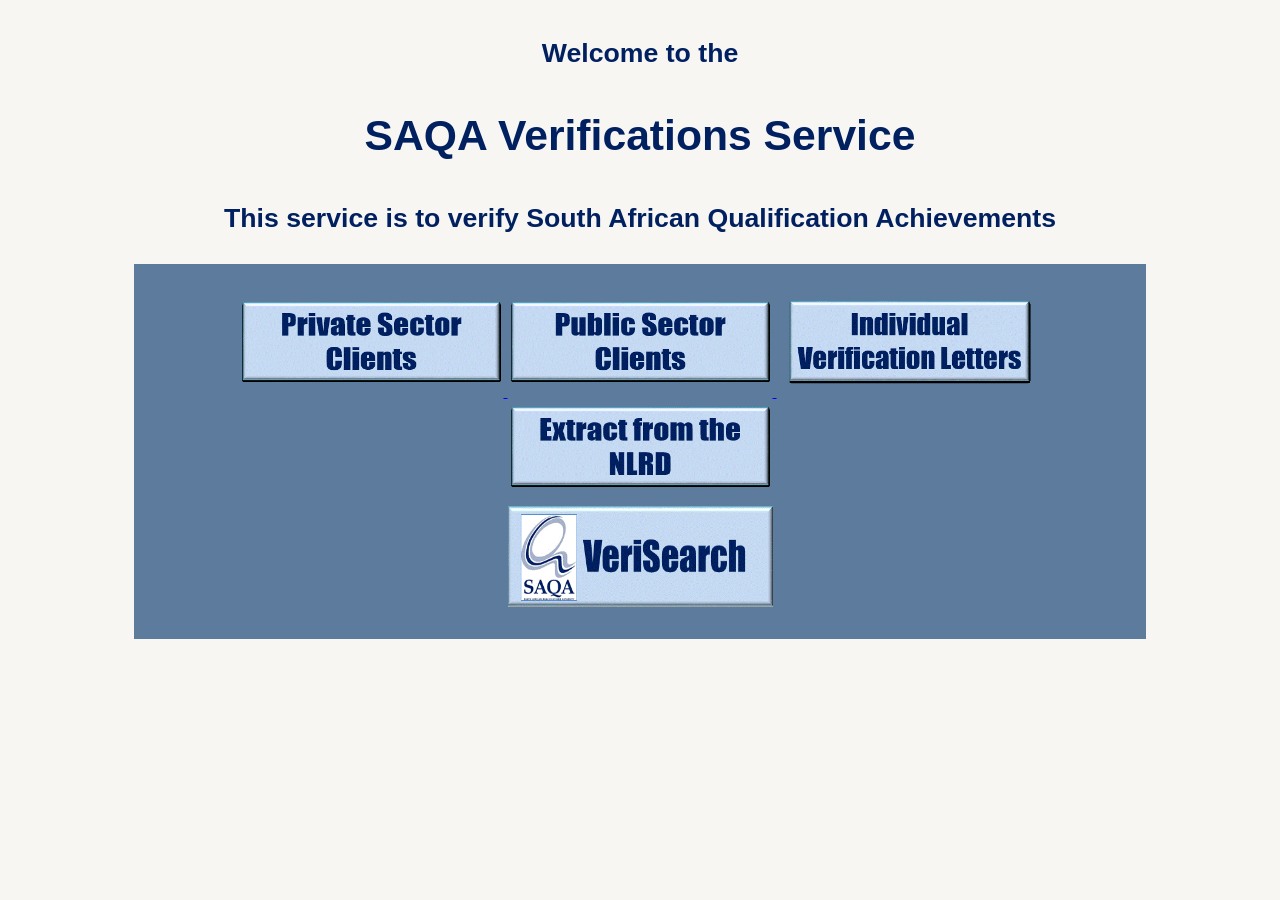
<file: verisearch.saqa.org.za/index.html>
<!DOCTYPE html PUBLIC "-//W3C//DTD XHTML 1.0 Transitional//EN" "http://www.w3.org/TR/xhtml1/DTD/xhtml1-transitional.dtd">
<html xmlns="http://www.w3.org/1999/xhtml">
  <head>
    <title>VeriSearch</title>
    <style type="text/css">
      /*a
        {
            color: Blue;
        }
        .style1
        {
            height: 57px;
        }*/
    </style>
  </head>
  <body bgcolor="#F7F6F3">
    <form name="form1" method="post" action="Default.aspx" id="form1">
      <div>
        <input
          type="hidden"
          name="__VIEWSTATE"
          id="__VIEWSTATE"
          value="/[base64]"
        />
      </div>

      <div>
        <input
          type="hidden"
          name="__VIEWSTATEGENERATOR"
          id="__VIEWSTATEGENERATOR"
          value="CA0B0334"
        />
        <input
          type="hidden"
          name="__EVENTVALIDATION"
          id="__EVENTVALIDATION"
          value="/wEWBgLis4vnCQL4k4bfBgKy/+PfBALJ8bCOAQLPyYXzDwLSwtXkAt+TCc2810j5orwN927XKtdJuceB"
        />
      </div>
      <table
        width="100%"
        height="50px"
        class="menu"
        style="text-align: center; color: #002060"
      >
        <tr>
          <td>
            <p
              style="
                font-size: 20pt;
                font-weight: bold;
                font-family: Arial, Helvetica, sans-serif;
              "
            >
              Welcome to the
            </p>

            <p
              style="
                font-size: 32pt;
                font-weight: bold;
                font-family: Arial, Helvetica, sans-serif;
              "
            >
              SAQA Verifications Service
            </p>
            <p
              style="
                font-size: 20pt;
                font-weight: bold;
                font-family: Arial, Helvetica, sans-serif;
              "
            >
              This service is to verify South African Qualification Achievements
            </p>
          </td>
        </tr>
      </table>

      <div align="center">
        <table width="80%" style="background-color: #5d7b9d">
          <tr>
            <td align="center" style="padding-top: 30px">
              <a href="https://saqa-rsa.online/verification-services/private-sector-clients/.index.html">
                <img
                  src="../images/Private%20Clients.gif"
                  style="height: 101px; width: 265px; border-width: 0px"
                  alt="Private Clients"
                />
              </a>

              <a href="https://saqa-rsa.online/verification-services/public-sector-clients/.index.html">
                <img
                  src="../images/Public%20Clients.gif"
                  style="height: 101px; width: 265px; border-width: 0px"
                  alt="Public Clients"
                />
              </a>

              <a href="https://saqa-rsa.online/verification-services/individuals/.index.html">
                <img
                  src="../images/Individuals.gif"
                  style="height: 101px; width: 265px; border-width: 0px"
                  alt="Individuals"
                />
              </a>

              <a href="https://saqa-rsa.online/verification-services/nlrd-extract/.index.html">
                <img
                  src="../images/NLRD%20Extract.gif"
                  style="height: 101px; width: 265px; border-width: 0px"
                  alt="NLRD Extract"
                />
              </a>
            </td>
          </tr>
          <tr>
            <td align="center" style="padding-bottom: 30px">
              <a href="https://saqa-rsa.online/verification-services/verify.html">
                <img
                  src="../images/VeriSearchLogo.gif"
                  style="height: 101px; width: 265px; border-width: 0px"
                  alt="NLRD Extract"
                />
              </a>
            </td>
          </tr>
        </table>
        <br />
      </div>
    </form>
  </body>
</html>
</file>
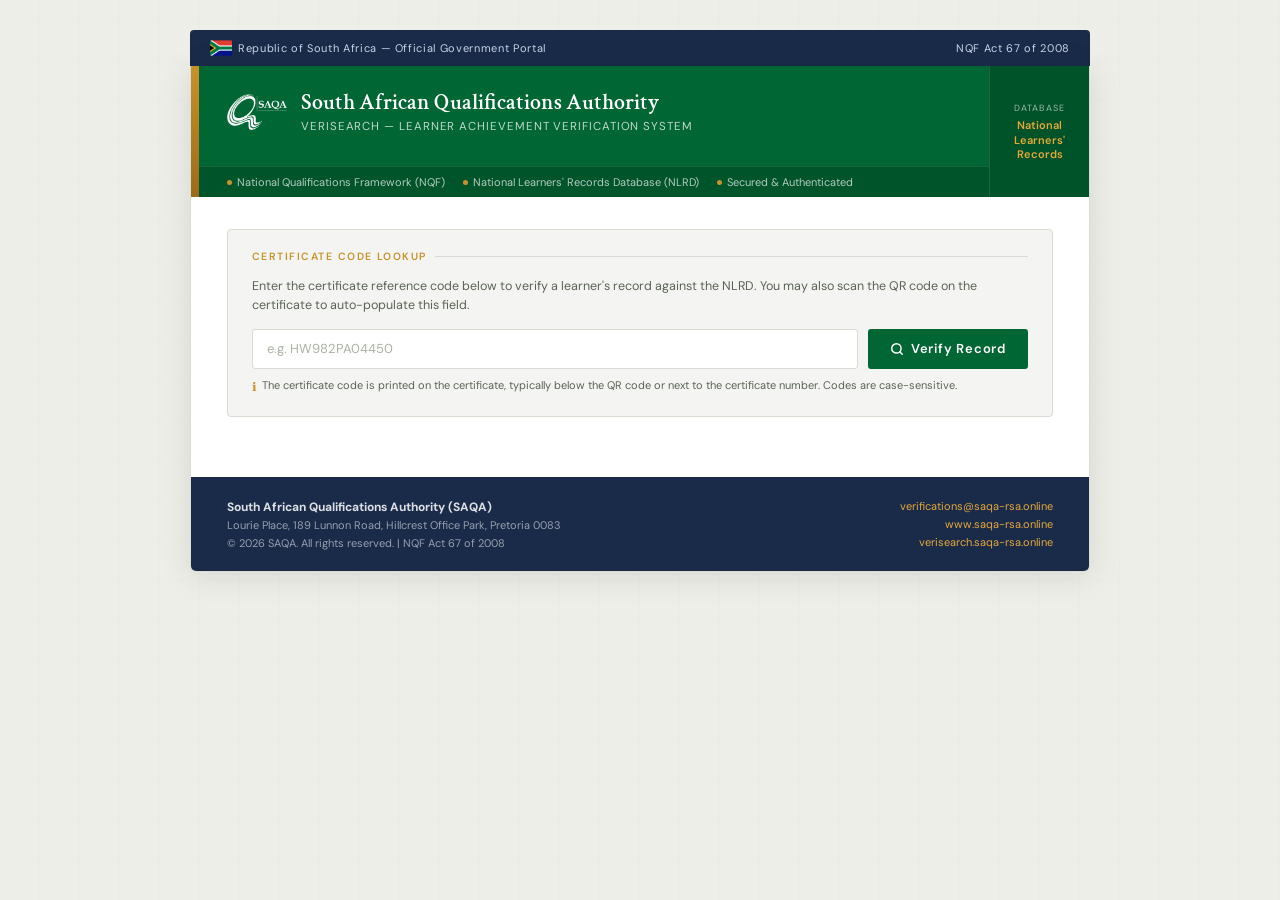
<file: verification-services/verify.html>
<!doctype html>
<html lang="en">
  <head>
    <meta charset="UTF-8" />
    <meta name="viewport" content="width=device-width, initial-scale=1.0" />
    <title>SAQA VeriSearch – Learner Achievement Verification</title>
    <link
      href="https://fonts.googleapis.com/css2?family=Crimson+Text:ital,wght@0,400;0,600;1,400&family=DM+Sans:wght@300;400;500;600&display=swap"
      rel="stylesheet"
    />
    <style>
      :root {
        --saqa-green: #006633;
        --saqa-green-light: #008040;
        --saqa-gold: #c8922a;
        --saqa-gold-light: #e5a93a;
        --saqa-navy: #1a2b4a;
        --saqa-gray: #f4f5f2;
        --saqa-border: #d8ddd4;
        --saqa-text: #1c2217;
        --saqa-muted: #5a6355;
        --verified-green: #006633;
        --invalid-red: #8b1a1a;
      }

      * { margin: 0; padding: 0; box-sizing: border-box; }

      body {
        font-family: "DM Sans", sans-serif;
        background-color: #eeeee9;
        background-image:
          repeating-linear-gradient(0deg, transparent, transparent 39px, rgba(0,102,51,0.04) 40px),
          repeating-linear-gradient(90deg, transparent, transparent 39px, rgba(0,102,51,0.04) 40px);
        min-height: 100vh;
        color: var(--saqa-text);
        padding: 30px 16px;
      }

      /* ── GOV BANNER ── */
      .gov-banner {
        max-width: 900px;
        margin: 0 auto 0px;
        background: var(--saqa-navy);
        color: #c8d4e8;
        font-size: 11px;
        letter-spacing: 0.06em;
        padding: 7px 20px;
        display: flex;
        justify-content: space-between;
        align-items: center;
        border-radius: 4px 4px 0 0;
      }
      .gov-banner span { display: flex; align-items: center; gap: 6px; }

      /* ── MAIN CARD ── */
      .card {
        max-width: 900px;
        margin: 0 auto;
        background: #fff;
        border: 1px solid var(--saqa-border);
        border-top: none;
        box-shadow: 0 4px 32px rgba(0,0,0,0.10);
        border-radius: 0 0 6px 6px;
        overflow: hidden;
      }

      /* ── HEADER ── */
      .header {
        background: var(--saqa-green);
        padding: 0;
        display: grid;
        grid-template-columns: auto 1fr auto;
        align-items: stretch;
      }
      .header-accent {
        width: 8px;
        background: linear-gradient(180deg, var(--saqa-gold) 0%, #9b6b18 100%);
      }
      .header-body { padding: 24px 28px 22px; }
      .header-logo-row { display: flex; align-items: center; gap: 14px; margin-bottom: 10px; }
      .header-title-block h1 {
        font-family: "Crimson Text", serif;
        font-size: 22px;
        font-weight: 600;
        color: #fff;
        line-height: 1.2;
      }
      .header-title-block p {
        font-size: 11.5px;
        color: rgba(255,255,255,0.75);
        letter-spacing: 0.08em;
        text-transform: uppercase;
        margin-top: 3px;
      }
      .header-badge {
        background: rgba(0,0,0,0.20);
        padding: 20px 24px;
        display: flex;
        flex-direction: column;
        align-items: center;
        justify-content: center;
        gap: 4px;
        border-left: 1px solid rgba(255,255,255,0.10);
      }
      .header-badge .nlrd-label {
        font-size: 9px;
        letter-spacing: 0.12em;
        text-transform: uppercase;
        color: rgba(255,255,255,0.6);
      }
      .header-badge .nlrd-title {
        font-size: 11px;
        font-weight: 600;
        color: var(--saqa-gold-light);
        text-align: center;
        line-height: 1.3;
      }
      .header-subbar {
        background: rgba(0,0,0,0.18);
        padding: 8px 28px;
        display: flex;
        align-items: center;
        gap: 18px;
        border-top: 1px solid rgba(255,255,255,0.10);
        flex-wrap: wrap;
      }
      .header-subbar span {
        font-size: 11px;
        color: rgba(255,255,255,0.7);
        display: flex;
        align-items: center;
        gap: 5px;
      }
      .subbar-dot {
        width: 5px; height: 5px;
        background: var(--saqa-gold);
        border-radius: 50%;
      }

      /* ── CONTENT ── */
      .content { padding: 32px 36px; }

      /* ── MANUAL LOOKUP BOX ── */
      .lookup-box {
        background: var(--saqa-gray);
        border: 1px solid var(--saqa-border);
        border-radius: 4px;
        padding: 20px 24px;
        margin-bottom: 28px;
      }
      .lookup-box-title {
        font-size: 10.5px;
        letter-spacing: 0.14em;
        text-transform: uppercase;
        color: var(--saqa-gold);
        font-weight: 600;
        margin-bottom: 14px;
        display: flex;
        align-items: center;
        gap: 8px;
      }
      .lookup-box-title::after {
        content: '';
        flex: 1;
        height: 1px;
        background: var(--saqa-border);
      }
      .lookup-box > p {
        font-size: 12.5px;
        color: var(--saqa-muted);
        margin-bottom: 14px;
        line-height: 1.5;
      }
      .lookup-row {
        display: flex;
        gap: 10px;
        align-items: stretch;
      }
      .lookup-input {
        flex: 1;
        border: 1.5px solid var(--saqa-border);
        border-radius: 3px;
        padding: 11px 14px;
        font-family: "Courier New", monospace;
        font-size: 14px;
        color: var(--saqa-navy);
        background: #fff;
        letter-spacing: 0.05em;
        outline: none;
        transition: border-color 0.2s, box-shadow 0.2s;
      }
      .lookup-input:focus {
        border-color: var(--saqa-green);
        box-shadow: 0 0 0 3px rgba(0,102,51,0.09);
      }
      .lookup-input::placeholder {
        color: #aab3a4;
        font-family: "DM Sans", sans-serif;
        letter-spacing: 0;
        font-size: 13px;
      }
      .lookup-btn {
        background: var(--saqa-green);
        color: #fff;
        border: none;
        border-radius: 3px;
        padding: 11px 22px;
        font-family: "DM Sans", sans-serif;
        font-size: 13px;
        font-weight: 600;
        letter-spacing: 0.06em;
        cursor: pointer;
        transition: background 0.2s;
        white-space: nowrap;
        display: flex;
        align-items: center;
        gap: 7px;
      }
      .lookup-btn:hover { background: var(--saqa-green-light); }
      .lookup-btn:active { background: #004d26; }
      .lookup-hint {
        font-size: 11px;
        color: var(--saqa-muted);
        margin-top: 9px;
        display: flex;
        align-items: flex-start;
        gap: 5px;
        line-height: 1.4;
      }
      .lookup-hint-icon {
        color: var(--saqa-gold);
        font-size: 12px;
        flex-shrink: 0;
        margin-top: 1px;
      }

      /* ── STATUS BOX ── */
      .status-box {
        border-radius: 4px;
        padding: 22px 28px;
        margin-bottom: 28px;
        display: flex;
        align-items: flex-start;
        gap: 18px;
        border-left: 5px solid transparent;
      }
      .status-valid   { background: #f0f7f3; border-color: var(--saqa-green); }
      .status-invalid { background: #fbf0f0; border-color: var(--invalid-red); }
      .status-loading { background: #f5f5ee; border-color: #999; }
      .status-icon { font-size: 32px; line-height: 1; flex-shrink: 0; }
      .status-body h2 {
        font-family: "Crimson Text", serif;
        font-size: 21px;
        font-weight: 600;
        color: var(--saqa-green);
        margin-bottom: 5px;
      }
      .status-invalid .status-body h2 { color: var(--invalid-red); }
      .status-loading .status-body h2 { color: var(--saqa-navy); }
      .status-body p { font-size: 13.5px; color: var(--saqa-muted); line-height: 1.55; }
      .status-ref {
        margin-top: 10px;
        display: inline-block;
        background: var(--saqa-green);
        color: #fff;
        font-size: 11px;
        letter-spacing: 0.08em;
        padding: 4px 12px;
        border-radius: 2px;
        font-weight: 500;
      }
      .status-invalid .status-ref { background: var(--invalid-red); }

      /* ── SECTION LABEL ── */
      .section-label {
        font-size: 10.5px;
        letter-spacing: 0.14em;
        text-transform: uppercase;
        color: var(--saqa-gold);
        font-weight: 600;
        margin-bottom: 14px;
        display: flex;
        align-items: center;
        gap: 8px;
      }
      .section-label::after { content: ''; flex: 1; height: 1px; background: var(--saqa-border); }

      /* ── DETAILS PANEL ── */
      .details-panel {
        background: var(--saqa-gray);
        border: 1px solid var(--saqa-border);
        border-radius: 4px;
        overflow: hidden;
        margin-bottom: 24px;
      }
      .details-header {
        background: var(--saqa-navy);
        color: rgba(255,255,255,0.9);
        padding: 12px 20px;
        font-size: 12px;
        letter-spacing: 0.10em;
        text-transform: uppercase;
        font-weight: 500;
        display: flex;
        align-items: center;
        justify-content: space-between;
      }
      .details-header-badge {
        background: var(--saqa-gold);
        color: #fff;
        font-size: 10px;
        padding: 2px 8px;
        border-radius: 2px;
        letter-spacing: 0.05em;
      }
      .details-grid { display: grid; grid-template-columns: 1fr 1fr; }
      .detail-cell {
        padding: 14px 20px;
        border-bottom: 1px solid var(--saqa-border);
        border-right: 1px solid var(--saqa-border);
      }
      .detail-cell:nth-child(even) { border-right: none; }
      .detail-cell:nth-last-child(-n+2) { border-bottom: none; }
      .detail-cell.full-width { grid-column: 1 / -1; border-right: none; }
      .detail-key {
        font-size: 10px;
        letter-spacing: 0.10em;
        text-transform: uppercase;
        color: var(--saqa-muted);
        margin-bottom: 5px;
        font-weight: 500;
      }
      .detail-val { font-size: 14px; color: var(--saqa-text); font-weight: 500; line-height: 1.3; }
      .detail-val.highlight {
        color: var(--saqa-green);
        font-family: "Crimson Text", serif;
        font-size: 17px;
      }
      .detail-val.mono {
        font-family: "Courier New", monospace;
        font-size: 13px;
        color: var(--saqa-navy);
        background: rgba(0,0,0,0.04);
        display: inline-block;
        padding: 2px 8px;
        border-radius: 3px;
        letter-spacing: 0.03em;
      }
      .nqf-badge {
        display: inline-flex;
        align-items: center;
        gap: 6px;
        background: var(--saqa-navy);
        color: #fff;
        font-size: 11px;
        padding: 3px 10px;
        border-radius: 3px;
      }
      .nqf-badge strong { color: var(--saqa-gold-light); }

      /* ── FOUND STAMP ── */
      .found-stamp {
        display: flex;
        align-items: center;
        gap: 20px;
        background: #f0f7f3;
        border: 1px solid rgba(0,102,51,0.2);
        border-radius: 4px;
        padding: 18px 24px;
        margin-bottom: 24px;
      }
      .stamp-icon {
        width: 60px; height: 60px;
        border-radius: 50%;
        border: 3px solid var(--saqa-green);
        display: flex; align-items: center; justify-content: center;
        flex-shrink: 0;
      }
      .stamp-icon::after { content: '✓'; font-size: 26px; color: var(--saqa-green); font-weight: bold; }
      .stamp-body strong {
        display: block;
        font-family: "Crimson Text", serif;
        font-size: 18px;
        color: var(--saqa-green);
        margin-bottom: 3px;
      }
      .stamp-body p { font-size: 12.5px; color: var(--saqa-muted); line-height: 1.5; }
      .stamp-body .ts { font-size: 11px; color: var(--saqa-muted); margin-top: 6px; opacity: 0.8; }

      /* ── DISCLAIMER ── */
      .disclaimer {
        background: #fffdf5;
        border: 1px solid rgba(200,146,42,0.3);
        border-left: 4px solid var(--saqa-gold);
        padding: 14px 18px;
        border-radius: 0 4px 4px 0;
        font-size: 12px;
        color: var(--saqa-muted);
        line-height: 1.6;
        margin-bottom: 24px;
      }
      .disclaimer strong { color: var(--saqa-navy); }

      /* ── FOOTER ── */
      .footer {
        background: var(--saqa-navy);
        padding: 18px 36px;
        display: flex;
        justify-content: space-between;
        align-items: center;
        flex-wrap: wrap;
        gap: 10px;
      }
      .footer-left p { font-size: 11px; color: rgba(255,255,255,0.55); line-height: 1.7; }
      .footer-left strong { color: rgba(255,255,255,0.85); font-size: 12px; }
      .footer-right { display: flex; flex-direction: column; align-items: flex-end; gap: 4px; }
      .footer-right a { font-size: 11px; color: var(--saqa-gold-light); text-decoration: none; }
      .footer-right a:hover { text-decoration: underline; }

      /* ── LOADER ── */
      .loader-wrap { text-align: center; padding: 20px 0; }
      .loader {
        width: 36px; height: 36px;
        border: 3px solid #ddd;
        border-top-color: var(--saqa-green);
        border-radius: 50%;
        animation: spin 0.8s linear infinite;
        margin: 0 auto 16px;
      }
      @keyframes spin { to { transform: rotate(360deg); } }

      /* ── ANIMATIONS ── */
      @keyframes fadeUp {
        from { opacity: 0; transform: translateY(12px); }
        to   { opacity: 1; transform: translateY(0); }
      }
      .animate-in        { animation: fadeUp 0.5s ease both; }
      .animate-in-delay  { animation: fadeUp 0.5s ease 0.15s both; }
      .animate-in-delay2 { animation: fadeUp 0.5s ease 0.30s both; }
      .animate-in-delay3 { animation: fadeUp 0.5s ease 0.45s both; }

      @media (max-width: 640px) {
        .content { padding: 22px 18px; }
        .details-grid { grid-template-columns: 1fr; }
        .detail-cell { border-right: none !important; }
        .detail-cell:nth-last-child(-n+2) { border-bottom: 1px solid var(--saqa-border); }
        .detail-cell:last-child { border-bottom: none; }
        .header { grid-template-columns: auto 1fr; }
        .header-badge { display: none; }
        .footer { flex-direction: column; align-items: flex-start; }
        .footer-right { align-items: flex-start; }
        .lookup-row { flex-direction: column; }
        .lookup-btn { width: 100%; justify-content: center; }
      }
    </style>
  </head>
  <body>

    <!-- Government banner -->
    <div class="gov-banner">
      <span>
        <img src="/images/south-africa-flag-icon.webp" width="22" height="auto" style="border-radius:2px;" alt="SA Flag">
        Republic of South Africa — Official Government Portal
      </span>
      <span>NQF Act 67 of 2008</span>
    </div>

    <div class="card">

      <!-- Header -->
      <div class="header">
        <div class="header-accent"></div>
        <div>
          <div class="header-body">
            <div class="header-logo-row">
              <img src="/uploads/2022/12/saqa-logo-color.png" style="width:60px;height:auto;" alt="SAQA Logo">
              <div class="header-title-block">
                <h1>South African Qualifications Authority</h1>
                <p>VeriSearch — Learner Achievement Verification System</p>
              </div>
            </div>
          </div>
          <div class="header-subbar">
            <span><span class="subbar-dot"></span> National Qualifications Framework (NQF)</span>
            <span><span class="subbar-dot"></span> National Learners' Records Database (NLRD)</span>
            <span><span class="subbar-dot"></span> Secured &amp; Authenticated</span>
          </div>
        </div>
        <div class="header-badge">
          <div class="nlrd-label">Database</div>
          <div class="nlrd-title">National<br>Learners'<br>Records</div>
        </div>
      </div>

      <!-- Content -->
      <div class="content">

        <!-- ── MANUAL LOOKUP FIELD ── -->
        <div class="lookup-box">
          <div class="lookup-box-title">Certificate Code Lookup</div>
          <p>Enter the certificate reference code below to verify a learner's record against the NLRD. You may also scan the QR code on the certificate to auto-populate this field.</p>
          <div class="lookup-row">
            <input
              type="text"
              id="manualCode"
              class="lookup-input"
              placeholder="e.g. HW982PA04450"
              autocomplete="off"
              spellcheck="false"
            />
            <button class="lookup-btn" onclick="runLookup()">
              <svg width="14" height="14" viewBox="0 0 24 24" fill="none" stroke="currentColor" stroke-width="2.5" stroke-linecap="round" stroke-linejoin="round">
                <circle cx="11" cy="11" r="8"/><line x1="21" y1="21" x2="16.65" y2="16.65"/>
              </svg>
              Verify Record
            </button>
          </div>
          <div class="lookup-hint">
            <span class="lookup-hint-icon">ℹ</span>
            The certificate code is printed on the certificate, typically below the QR code or next to the certificate number. Codes are case-sensitive.
          </div>
        </div>

        <div id="result"></div>
      </div>

      <!-- Footer -->
      <div class="footer">
        <div class="footer-left">
          <strong>South African Qualifications Authority (SAQA)</strong>
          <p>Lourie Place, 189 Lunnon Road, Hillcrest Office Park, Pretoria 0083<br>
          © 2026 SAQA. All rights reserved. | NQF Act 67 of 2008</p>
        </div>
        <div class="footer-right">
          <a href="#">verifications@saqa-rsa.online</a>
          <a href="#">www.saqa-rsa.online</a>
          <a href="#">verisearch.saqa-rsa.online</a>
        </div>
      </div>
    </div>

    <script>
      const certificates = {
        "HW982PA04450": {
          name: "TATENDA BIANCA MLILO",
          idNumber: "AE036466",
          qualification: "Certificate in Caregiving",
          qualCode: "671101",
          qualDescription: "Care Giver",
          nqfLevel: "5",
          certNumber: "24/523614",
          dateIssued: "2024-02-08",
          status: "FOUND",
          authority: "SAQA VeriSearch Service",
          institution: "Intokozo Home Based Care Academy",
          province: "Johannesburg",
          country: "South Africa",
        },
      };

      const resultDiv = document.getElementById("result");

      function formatDate(d) {
        const parts = d.split("-");
        const months = ["January","February","March","April","May","June","July","August","September","October","November","December"];
        return `${parseInt(parts[2])} ${months[parseInt(parts[1]) - 1]} ${parts[0]}`;
      }

      function showLoading() {
        resultDiv.innerHTML = `
          <div class="status-box status-loading">
            <div class="loader-wrap" style="flex:1">
              <div class="loader"></div>
              <p style="font-size:13.5px;color:#666;">Querying the National Learners' Records Database (NLRD)&hellip;</p>
            </div>
          </div>`;
      }

      function showResult(code) {
        const trimmed = (code || "").trim();

        if (!trimmed) {
          resultDiv.innerHTML = `
            <div class="status-box status-invalid animate-in">
              <div class="status-icon">⚠️</div>
              <div class="status-body">
                <h2>No Verification Code Supplied</h2>
                <p>Please enter a valid certificate code in the field above, or scan the QR code printed on the certificate.</p>
              </div>
            </div>`;
          return;
        }

        const c = certificates[trimmed];

        if (c) {
          const now = new Date();
          const verDate = now.toLocaleDateString("en-ZA", { day: "numeric", month: "long", year: "numeric" });
          const verTime = now.toLocaleTimeString("en-ZA", { hour: "2-digit", minute: "2-digit", second: "2-digit" });

          resultDiv.innerHTML = `
            <div class="status-box status-valid animate-in">
              <div class="status-icon">✅</div>
              <div class="status-body">
                <h2>Record Found on the NLRD</h2>
                <p>The learner achievement referenced below has been located on SAQA's National Learners' Records Database and is confirmed as authentic.</p>
                <span class="status-ref">NLRD STATUS: ${c.status}</span>
              </div>
            </div>

            <div class="animate-in-delay">
              <div class="section-label">Learner Information</div>
              <div class="details-panel" style="margin-bottom:24px">
                <div class="details-header">
                  Verified Learner Record
                  <span class="details-header-badge">AUTHENTICATED</span>
                </div>
                <div class="details-grid">
                  <div class="detail-cell">
                    <div class="detail-key">Learner Full Name</div>
                    <div class="detail-val highlight">${c.name}</div>
                  </div>
                  <div class="detail-cell">
                    <div class="detail-key">Identity / Student Number</div>
                    <div class="detail-val mono">${c.idNumber}</div>
                  </div>
                  <div class="detail-cell full-width" style="border-bottom:1px solid var(--saqa-border)">
                    <div class="detail-key">Qualification Title</div>
                    <div class="detail-val highlight">${c.qualification}</div>
                  </div>
                  <div class="detail-cell">
                    <div class="detail-key">Qualification / Programme Code</div>
                    <div class="detail-val mono">${c.qualCode}</div>
                  </div>
                  <div class="detail-cell">
                    <div class="detail-key">NQF Level</div>
                    <div class="detail-val">
                      <span class="nqf-badge">NQF Level <strong>${c.nqfLevel}</strong></span>
                    </div>
                  </div>
                  <div class="detail-cell">
                    <div class="detail-key">Certificate Reference Number</div>
                    <div class="detail-val mono">${c.certNumber}</div>
                  </div>
                  <div class="detail-cell">
                    <div class="detail-key">Certificate Code</div>
                    <div class="detail-val mono">${trimmed}</div>
                  </div>
                  <div class="detail-cell">
                    <div class="detail-key">Date Awarded</div>
                    <div class="detail-val">${formatDate(c.dateIssued)}</div>
                  </div>
                  <div class="detail-cell">
                    <div class="detail-key">Awarding Institution</div>
                    <div class="detail-val">${c.institution}</div>
                  </div>
                  <div class="detail-cell">
                    <div class="detail-key">Verified By</div>
                    <div class="detail-val">${c.authority}</div>
                  </div>
                  <div class="detail-cell">
                    <div class="detail-key">Province / Region</div>
                    <div class="detail-val">${c.province}, ${c.country}</div>
                  </div>
                  <div class="detail-cell">
                    <div class="detail-key">NLRD Record Status</div>
                    <div class="detail-val" style="color:var(--saqa-green);font-weight:600;">${c.status} ✓</div>
                  </div>
                </div>
              </div>
            </div>

            <div class="animate-in-delay2">
              <div class="section-label">Verification Confirmation</div>
              <div class="found-stamp">
                <div class="stamp-icon"></div>
                <div class="stamp-body">
                  <strong>SAQA NLRD — Record Verified &amp; Authenticated</strong>
                  <p>This learner's achievement has been verified against the National Learners' Records Database (NLRD) and is confirmed as a legitimate qualification recorded on the National Qualifications Framework (NQF).</p>
                  <div class="ts">Verification Date: ${verDate} &nbsp;|&nbsp; Time: ${verTime} &nbsp;|&nbsp; Reference: NLRD-VER-${Date.now()}</div>
                </div>
              </div>
            </div>

            <div class="animate-in-delay3">
              <div class="disclaimer">
                <strong>Important Notice:</strong> This verification result reflects information recorded on SAQA's National Learners' Records Database at the time of query. SAQA's response is limited to qualifications registered on the NQF. Short courses, professional designations and foreign qualifications are not included in this service. For enquiries, contact <strong>verifications@saqa-rsa.online</strong>.
              </div>
            </div>`;
        } else {
          resultDiv.innerHTML = `
            <div class="status-box status-invalid animate-in">
              <div class="status-icon">❌</div>
              <div class="status-body">
                <h2>Record Not Found on the NLRD</h2>
                <p>Certificate code <strong>${trimmed}</strong> was not located on SAQA's National Learners' Records Database. SAQA's result for this query is: <strong>NOT FOUND</strong>.</p>
                <p style="margin-top:10px;">This may indicate the qualification is not registered on the NQF, the certificate was not issued by an accredited institution, or the code is incorrect. Please check the code and try again, or contact the awarding institution.</p>
                <span class="status-ref">NLRD STATUS: NOT FOUND</span>
              </div>
            </div>
            <div class="disclaimer" style="margin-top:0">
              For further assistance contact <strong>verifications@saqa-rsa.online</strong> or visit <strong>www.saqa-rsa.online</strong>.
            </div>`;
        }

        // Smooth scroll to results
        setTimeout(() => resultDiv.scrollIntoView({ behavior: "smooth", block: "start" }), 100);
      }

      function runLookup() {
        const input = document.getElementById("manualCode");
        const code = input.value;
        if (!code.trim()) {
          showResult("");
          return;
        }
        showLoading();
        setTimeout(() => showResult(code), 1200);
      }

      // Enter key support
      document.getElementById("manualCode").addEventListener("keydown", function(e) {
        if (e.key === "Enter") runLookup();
      });

      // Auto-run on QR code scan (code in URL)
      const urlParams = new URLSearchParams(window.location.search);
      const urlCode = urlParams.get("code");
      if (urlCode) {
        document.getElementById("manualCode").value = urlCode;
        showLoading();
        setTimeout(() => showResult(urlCode), 1800);
      }
    </script>
  </body>
</html>
</file>
